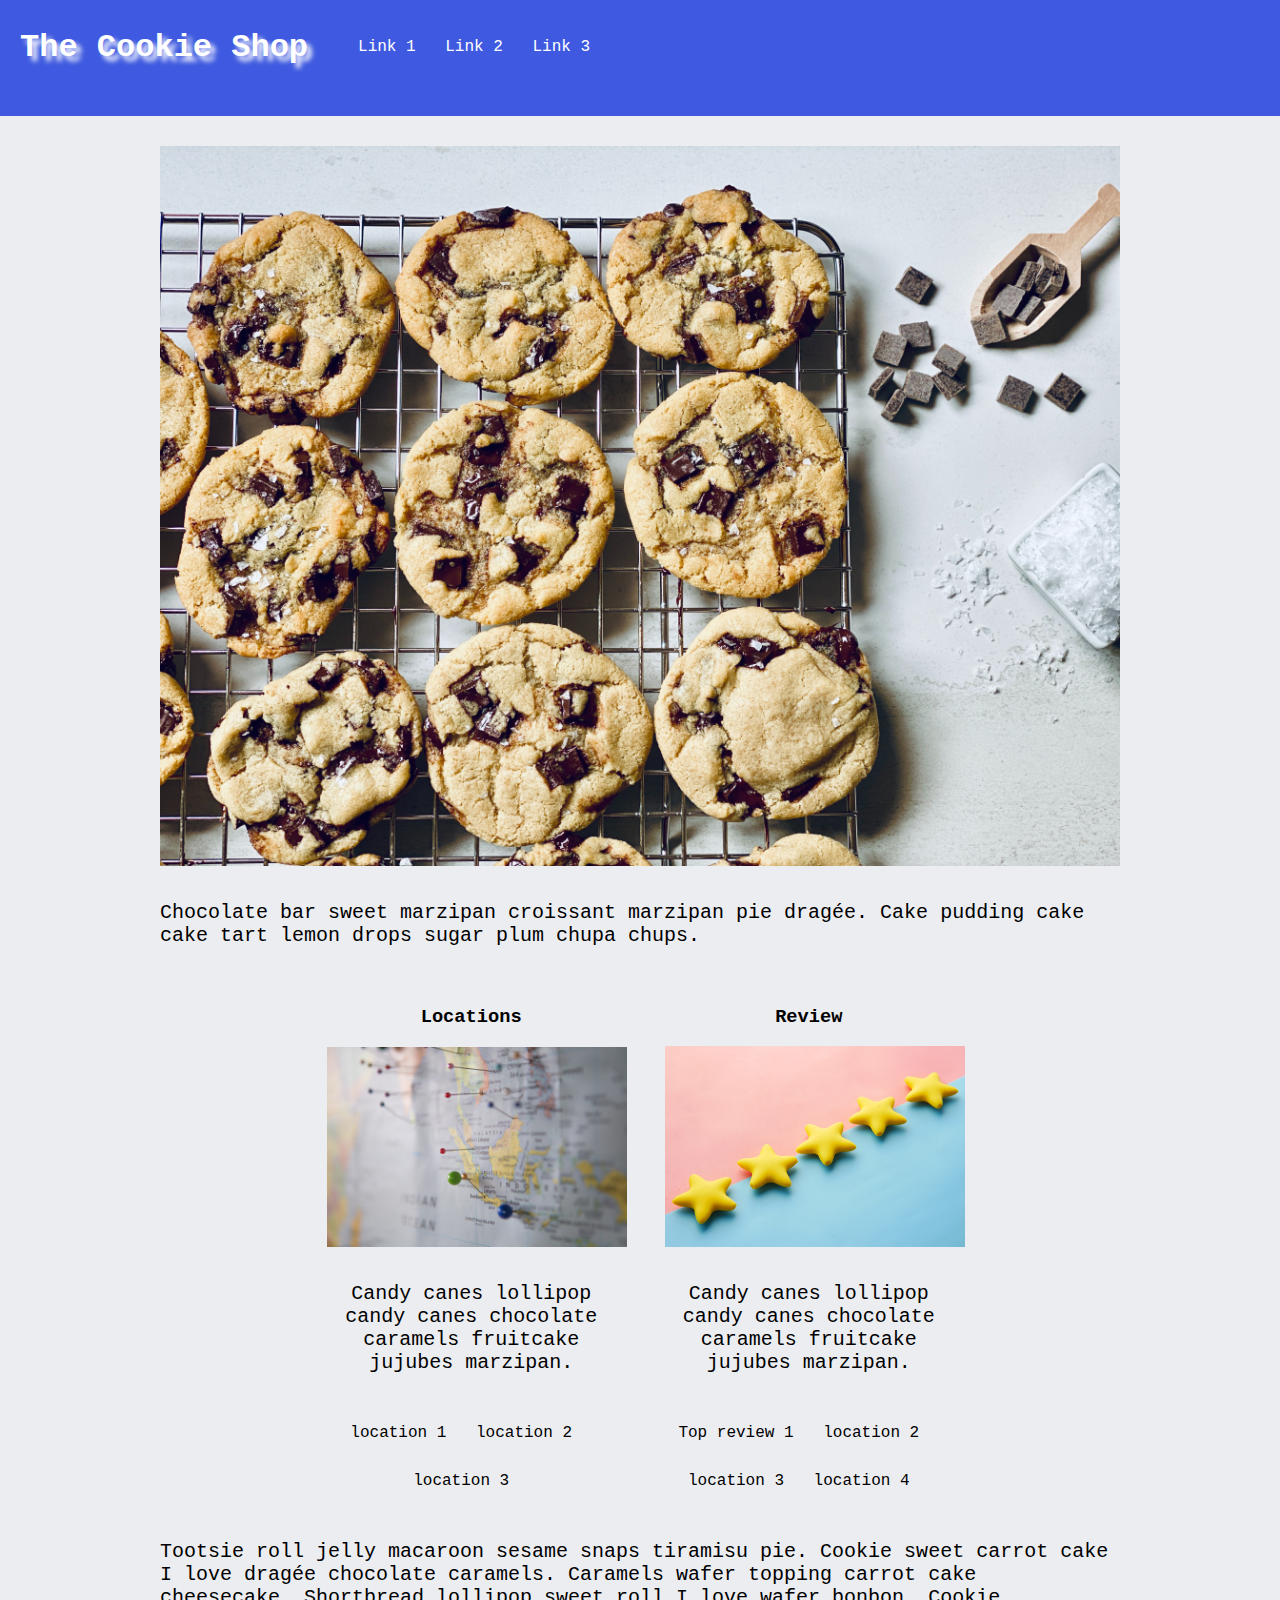
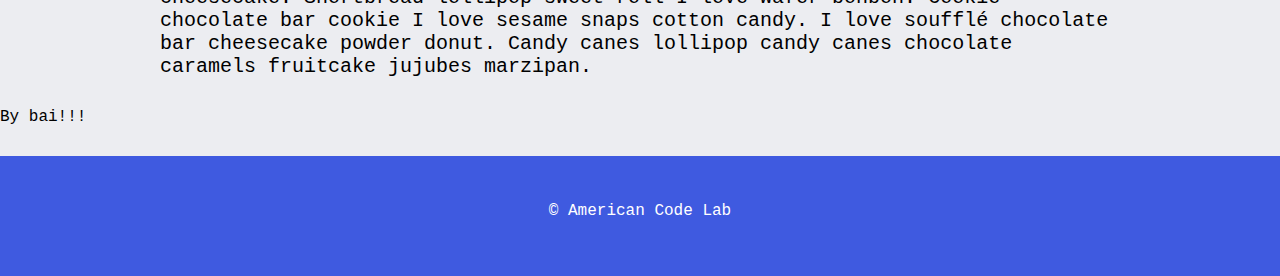
<file: index.html>
<!DOCTYPE html>
<html lang="en">

<head>
  <meta charset="UTF-8">
  <meta http-equiv="X-UA-Compatible" content="IE=edge">
  <meta name="viewport" content="width=device-width, initial-scale=1.0">
  <link rel="stylesheet" href="style.css">
  <title>The Cookie Shop</title>
</head>

<body>
  <!-- structure: header, main and footer -->
  <header>
    <h1>The Cookie Shop</h1>
    <nav>
      <ul>
        <li><a href="about.html" title="link 1"> Link 1</a></li>
        <li>Link 2</li>
        <li>Link 3</li>
      </ul>
    </nav>
  </header>
  <main>
  
    <script src="script.js"></script>
    <!-- <h2>
      <script>sayHi();</script>
    </h2>
    <h2>
      <script>likesCookies();</script>
    </h2> -->

    <h2>
      <script>rateMyPage()</script>
    </h2>
    
    
    <section>
      <img class="hero" src="images/cookie1.jpg" alt="Cookie 1">
      <p>Chocolate bar sweet marzipan croissant marzipan pie dragée. Cake pudding cake cake tart lemon drops sugar
        plum chupa chups.</p>
    </section>
    <section class="wrapper-lower">
      <section class="lower">
        <h3>Locations</h3>
        <img class="demo-bg" src="location.jpg" alt="location">
        <p>Candy canes lollipop candy canes chocolate caramels fruitcake jujubes marzipan.</p>
        <ul>
          <li>location 1</li>
          <li>location 2</li>
          <li>location 3</li>
        </ul>
      </section>

      <section class="lower">
        <h3>Review</h3>
        <img class="demo-bg" src="review.jpg" alt="top review">
        <p>Candy canes lollipop candy canes chocolate caramels fruitcake jujubes marzipan.</p>
        <ul>
          <li>Top review 1</li>
          <li>location 2</li>
          <li>location 3</li>
          <li>location 4</li>
        </ul>
      </section>
    </section>


    <p>
      Tootsie roll jelly macaroon sesame snaps tiramisu pie. Cookie sweet carrot cake I love dragée chocolate caramels.
      Caramels wafer topping carrot cake cheesecake. Shortbread lollipop sweet roll I love wafer bonbon. Cookie
      chocolate bar cookie I love sesame snaps cotton candy. I love soufflé chocolate bar cheesecake powder donut. Candy
      canes lollipop candy canes chocolate caramels fruitcake jujubes marzipan.
    </p>
  </main>
  <script>
    document.write('By bai!!!');
  </script>
  <footer>
    <p>&copy; American Code Lab</p>
  </footer>
</body>

</html>
</file>
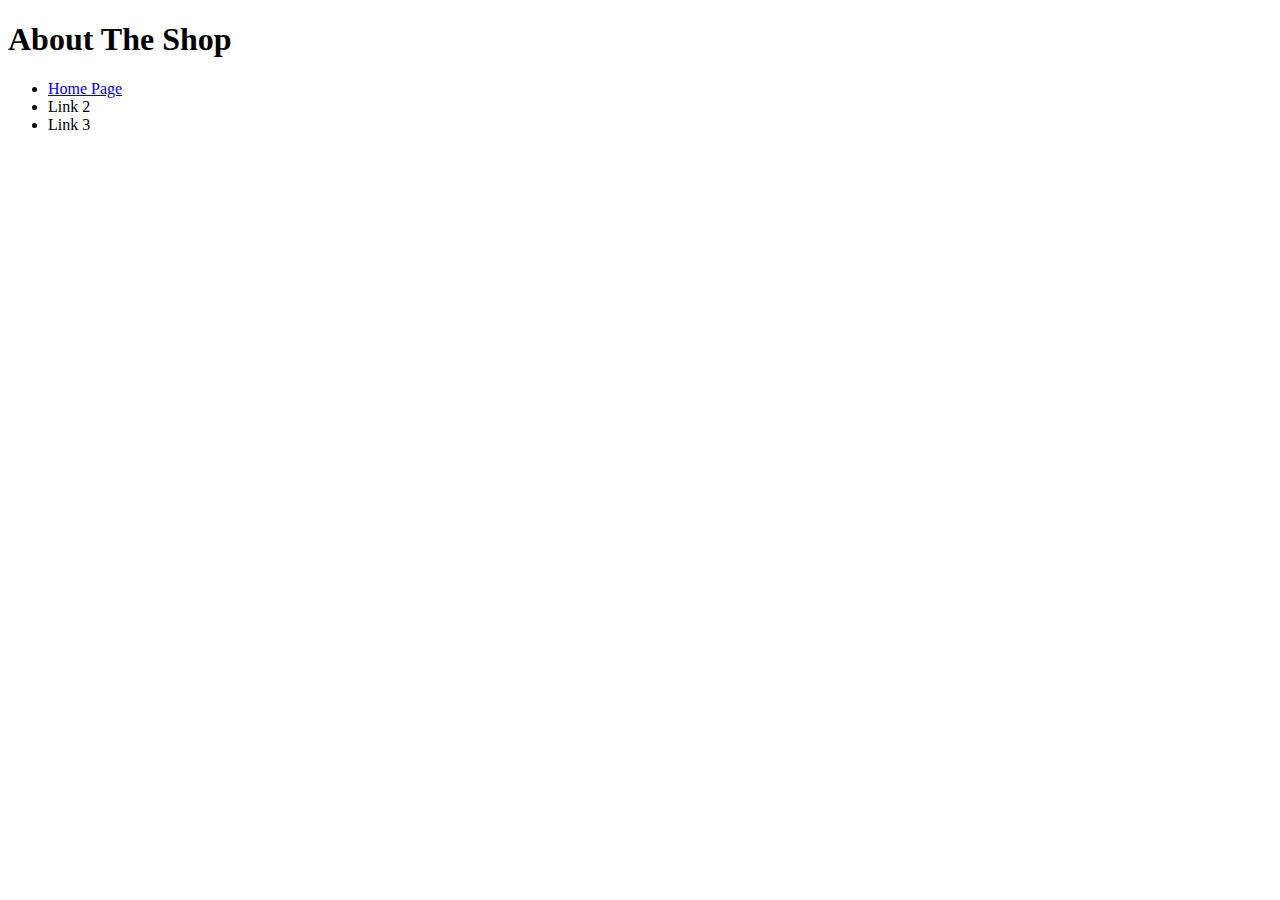
<file: about.html>
<!DOCTYPE html>
<html lang="en">
<head>
    <meta charset="UTF-8">
    <meta http-equiv="X-UA-Compatible" content="IE=edge">
    <meta name="viewport" content="width=device-width, initial-scale=1.0">
    <title>The Cookie Shop</title>
</head>
<body>
    <header>
        <h1>About The Shop</h1>
        <nav>
            <ul>
                <li><a href="index.html" title="link 1"> Home Page</a></li>
                <li>Link 2</li>
                <li>Link 3</li>
            </ul>
        </nav>
    </header>
</body>
</html>
</file>
<file: style.css>
/* #3F5AE0 */

body {
    background: rgb(236, 237, 241);
    margin: 0;
    padding: 0;
    font-family: 'Courier New', Courier, monospace;
}

header {
    background-color: #3F5AE0;
    height: 100px;
    padding: 8px 20px;
    color: white;
}

h1 {
    float: left;
    margin-right: 50px;
    color: #fff;
    text-shadow: 5px 5px 5px white;
}

ul {
    padding: 0;
    margin: 0
}

ul li{
    display: inline-block;
    margin-top: 30px;
    margin-right: 20px;
    
}

ul li a{
    color: white;
    text-decoration: none;
}

ul li a:hover{
    text-decoration: underline;
    font-size: 22px;
}

main{
    width: 960px;
    min-height: 750px;
    margin: 30px auto;
}

.hero{
    width: 960px;
}

.hero:hover{
    border-radius: 30px;
}

.demo-bg{
    width: 300px;
}

main p {
    font-size: 20px;
    margin-top: 30px;
}

.wrapper-lower{
    text-align: center;
}

.lower{
    display: inline-block;
    max-width: 30%;
    margin: 20px;
    text-align: center;
}

footer{
    background-color: #3F5AE0;
    color: white;
    height: 60px;
    text-align: center;
    margin-top: 30px;
    padding: 30px;
}


.star{
    width: 100px;
    margin-right: 30px;
}
</file>
